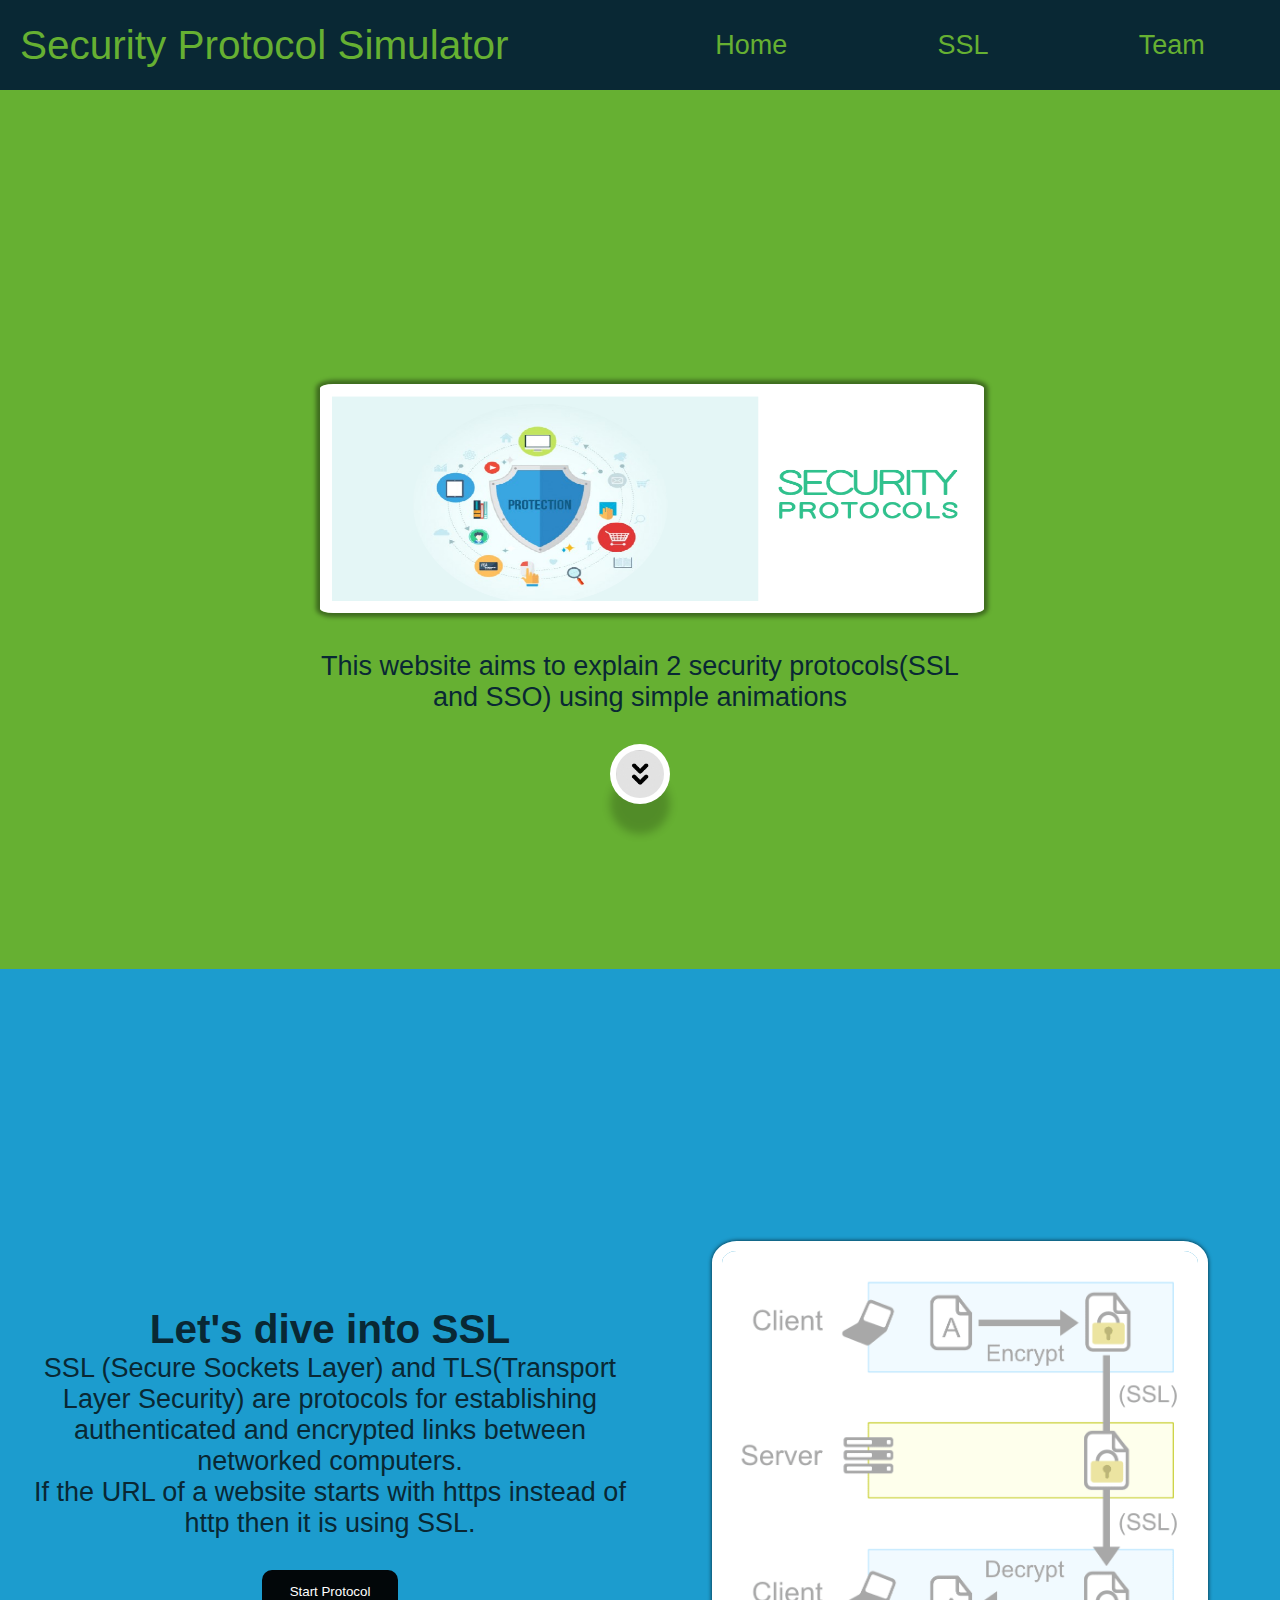
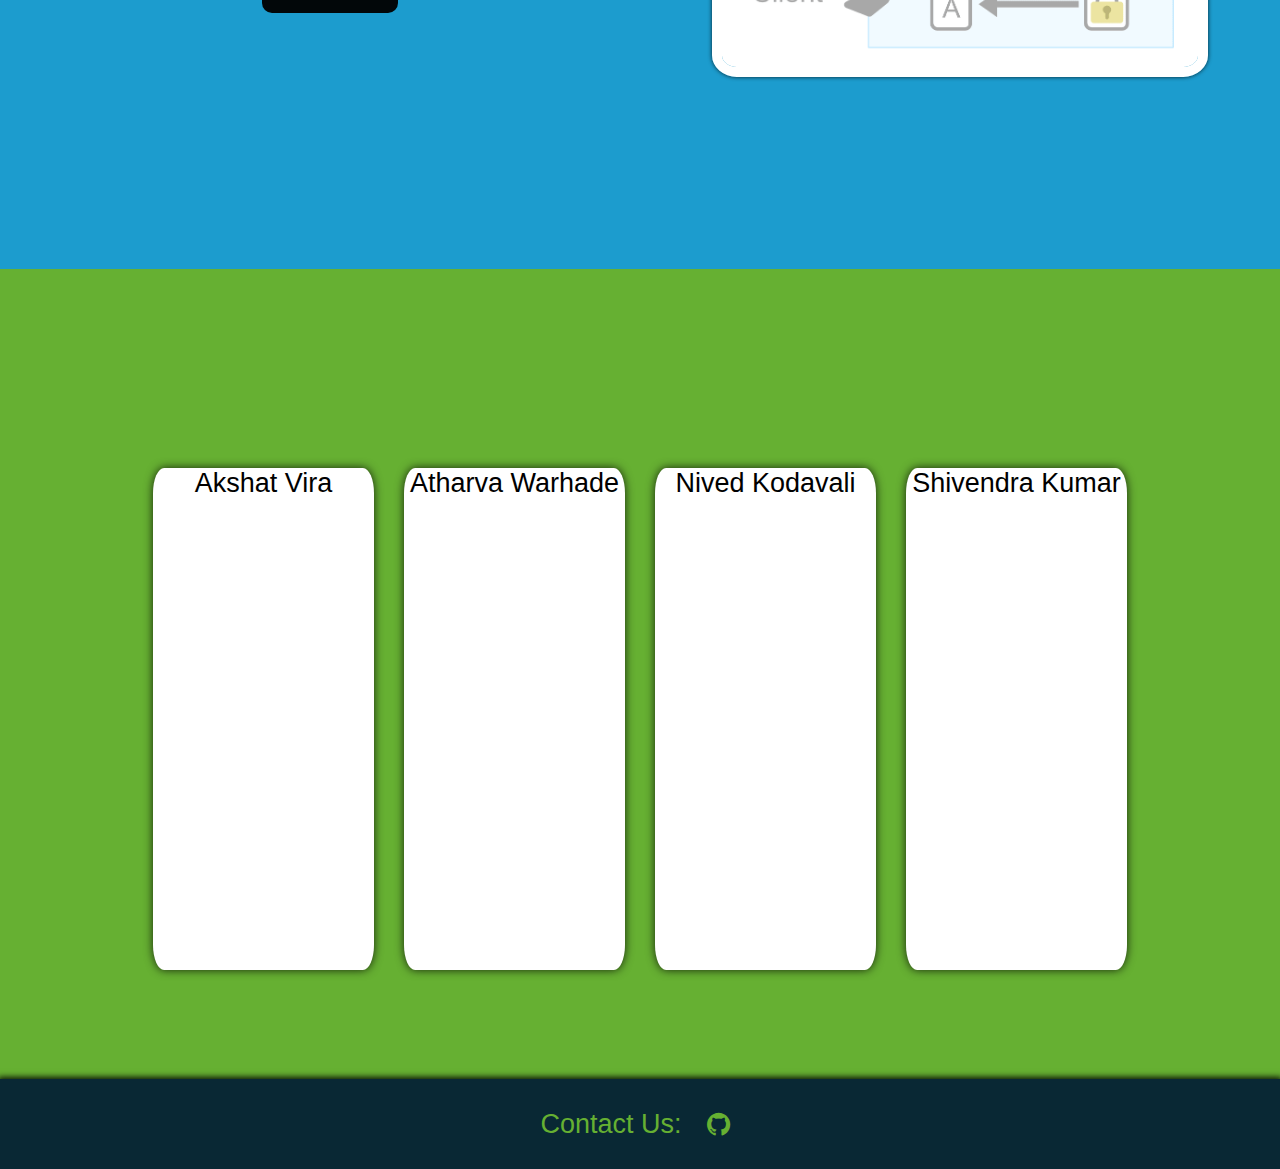
<file: index.html>
<!DOCTYPE html>
<html lang="en">
<head>
    <meta charset="UTF-8">
    <meta name="viewport" content="width=device-width, initial-scale=1.0">
    <link rel="stylesheet" href="./styles/style.css">
    <link rel="stylesheet" href="https://cdnjs.cloudflare.com/ajax/libs/font-awesome/4.7.0/css/font-awesome.min.css">
    
    <title>Security Protocol Sim</title>
</head>
<body>
    <nav>
        <span class="name">Security Protocol Simulator</span>
        <ul>
            <li><a href="#home">Home</a></li>
            <li><a href="#ssl">SSL</a></li>
            <!-- <li><a href="#sso">SSO</a></li> -->
            <li><a href="#contact">Team</a></li>
        </ul>
    </nav>
    <div class="dropup">
        <button class="dropbtn"><span class="nav-icon"></span></button>
        <div class="dropup-content">
          <a href="#home">Home</a>
          <a href="#ssl">SSL</a>
          <!-- <a href="#sso">SSO</a> -->
          <a href="#contact">Team</a>
        </div>
    </div>

    <div id="home">
        <div id="profile">
            <img src="./images/Security01.png" alt="Security Protocol" id="secureimg">
            <br> <br>
            <p style="color: #092834">
                This website aims to explain 2 security protocols(SSL and SSO) using simple animations <br>
            </p> <br>
            <a href="#ssl"> <img src="./images/down.png" alt="down" id="down">
        </div> <br>
            
            <br/> <br/> <br/>
        </a> <br>
    </div>

    <div id="ssl">
        <div class="blocks" style="color:#092834">
            <h2>Let's dive into SSL</h2>
            SSL (Secure Sockets Layer) and TLS(Transport Layer Security) are protocols for establishing authenticated and encrypted links between networked computers.<br/>
            If the URL of a website starts with https instead of http then it is using SSL.<br/>
            <br/>
            
            <button id="ssl_learn">Start Protocol</button>
            <div id="ssl_anim_box" class="modal">
                <div class="protocol_content">
                    <span class="close" id="close1">&times;</span>
                    
                    <div class="anim_box">
                        <div class="icon">
                            <span class="fa fa-desktop fa-2x"></span>
                            <span class="fa fa-server fa-2x"></span>
                        </div>
                        
                        <div class="msg">
                            <div id = 'moving_box' class="msg-content">
                                This box will display what information is shared
                            </div>
                        </div>
                        
                        <div class="explain">
                            Explanation
                            <div id="message">Here the explanation of step will be given</div>

                        </div>

                        <button class="Previous" onclick="Go_Back()">Previous</button>
                        <button class="Next" onclick="Proceed()">Next</button>
                    </div>
                </div>
            </div>
        </div>

        <div class="im">
            <img src="./images/ssl01.png" alt="SSL">
        </div>
    </div>

    <!-- <div id="sso">
        <div class="blocks">
            <h2>SSO</h2>
            Description to be added 
        </div>
        <div class="im">
            <img src="" alt="SSO" class="avengers">
        </div>
    </div> -->

    <!-- <div id="project">
        <div class="blocks">
            <h2>LDAP</h2>
            Description to be added &lt; if other work gets completed on time proceed to this &gt;
        </div>
        <div class="im">
            <img src="./images/Avengers5.jpg" alt="LDAP" class="avengers">
        </div> -->

        
        <!-- <div class="container">
            <div class="cards">
                <div class="box"></div>
            </div>
            <div class="cards">
                <div class="pic"><img src="./images/proj.jpg" alt=""></div>
                This is the screenshot of an animated wheel
            </div>
            <div class="cards">
                <div class="pic2"><img src="./images/back.jpeg" alt=""></div>
            </div>
        </div> -->
    </div>

    <div id="contact">
        <div class="container">
            <div class="cards">
                Akshat Vira
            </div>
            <div class="cards">
                Atharva Warhade
            </div>
            <div class="cards">
                Nived Kodavali
            </div>
            <div class="cards">
                Shivendra Kumar
            </div>
        </div>

        </div>

        
    </div>

    <footer>
        Contact Us: &nbsp;
        <!--<a href="https://www.facebook.com/akshat.vira.5"><span class="fa fa-facebook"></span></a>-->
        <a href="https://github.com/ViraAkshat"><span class="fa fa-github"></span></a>
        <!-- <a href="https://www.sololearn.com/Profile/8106689#">Sololearn</a> -->
    </footer>

    <!--JavaScript-->
    <script src="./script.js"></script>
</body>
</html>
</file>
<file: styles/style.css>
* {
  margin: 0;
  padding: 0;
  -webkit-box-sizing: border-box;
          box-sizing: border-box;
}

html {
  scroll-behavior: smooth;
}

body {
  font-family: sans-serif;
  text-align: center;
  font-size: 3vh;
}

h1, h2, nav {
  font-family: sans-serif;
}

ul {
  list-style: none;
}

.blocks {
  padding: 10px;
  -webkit-box-flex: 1;
      -ms-flex: 1;
          flex: 1;
}

.im {
  width: 50%;
  height: 100%;
  display: -webkit-box;
  display: -ms-flexbox;
  display: flex;
  -webkit-box-pack: center;
      -ms-flex-pack: center;
          justify-content: center;
  -webkit-box-align: center;
      -ms-flex-align: center;
          align-items: center;
  -webkit-box-flex: 1;
      -ms-flex: 1;
          flex: 1;
}

nav {
  height: 10vh;
  width: 100%;
  background: #092834;
  position: fixed;
  top: 0;
  z-index: 1;
}

nav ul {
  display: -webkit-box;
  display: -ms-flexbox;
  display: flex;
  list-style: none;
  width: 50%;
  height: 100%;
  -ms-flex-pack: distribute;
      justify-content: space-around;
  -webkit-box-align: center;
      -ms-flex-align: center;
          align-items: center;
}

nav ul li a {
  display: block;
  color: #66B032;
  text-decoration: none;
  font-size: 3vh;
  padding: 5px 20px;
}

nav ul li a:hover {
  color: white;
}

.name {
  float: left;
  display: -webkit-box;
  display: -ms-flexbox;
  display: flex;
  -webkit-box-pack: center;
      -ms-flex-pack: center;
          justify-content: center;
  -webkit-box-align: center;
      -ms-flex-align: center;
          align-items: center;
  height: 100%;
  color: #66B032;
  font-size: 1.5em;
  padding: 20px;
}

@media (max-width: 768px) {
  nav {
    display: -webkit-box;
    display: -ms-flexbox;
    display: flex;
    -webkit-box-pack: center;
        -ms-flex-pack: center;
            justify-content: center;
    -webkit-box-align: center;
        -ms-flex-align: center;
            align-items: center;
  }
  nav ul {
    display: none;
    overflow: hidden;
    max-height: 0;
  }
  .dropbtn {
    background-color: #092834;
    color: white;
    display: -webkit-box;
    display: -ms-flexbox;
    display: flex;
    -webkit-box-pack: center;
        -ms-flex-pack: center;
            justify-content: center;
    -webkit-box-align: center;
        -ms-flex-align: center;
            align-items: center;
    border: none;
    height: 8vh;
    width: 8vh;
    border-radius: 50%;
    -webkit-box-shadow: 0px 0px 6px 2px rgba(0, 0, 0, 0.6);
            box-shadow: 0px 0px 6px 2px rgba(0, 0, 0, 0.6);
    cursor: pointer;
  }
  .dropup {
    position: fixed;
    display: inline-block;
    bottom: 0;
    right: 0;
    padding: 10px 20px;
    display: -webkit-box;
    display: -ms-flexbox;
    display: flex;
    -webkit-box-pack: end;
        -ms-flex-pack: end;
            justify-content: flex-end;
  }
  .dropup-content {
    display: none;
    position: absolute;
    min-width: 160px;
    bottom: 10vh;
    z-index: 5;
  }
  .dropup-content a {
    color: #66B032;
    background-color: #092834;
    -webkit-box-shadow: 0px 0px 6px 2px rgba(0, 0, 0, 0.6);
            box-shadow: 0px 0px 6px 2px rgba(0, 0, 0, 0.6);
    padding: 12px 16px;
    text-decoration: none;
    display: block;
    border-radius: 5%;
  }
  .dropup-content a:hover {
    color: #E9F3BE;
    background-color: #020709;
  }
  .dropup:hover .dropup-content {
    display: block;
  }
  .dropup:hover .dropbtn {
    background-color: #020709;
  }
  .dropbtn .nav-icon {
    background-color: #66B032;
    display: block;
    height: .5vw;
    width: 2.5vh;
    position: relative;
    -webkit-transition: background .2s ease-out;
    transition: background .2s ease-out;
  }
  .dropbtn .nav-icon::before {
    background-color: #66B032;
    content: "";
    display: block;
    height: 100%;
    width: 100%;
    position: absolute;
    -webkit-transition: all .2s ease-out;
    transition: all .2s ease-out;
    top: 5px;
  }
  .dropbtn .nav-icon::after {
    background-color: #66B032;
    content: "";
    display: block;
    height: 100%;
    width: 100%;
    position: absolute;
    -webkit-transition: all .2s ease-out;
    transition: all .2s ease-out;
    top: -5px;
  }
  .dropup:hover .dropbtn .nav-icon {
    background-color: transparent;
  }
  .dropup:hover .dropbtn .nav-icon::before {
    -webkit-transform: rotate(-45deg);
            transform: rotate(-45deg);
    top: 0;
  }
  .dropup:hover .dropbtn .nav-icon::after {
    -webkit-transform: rotate(45deg);
            transform: rotate(45deg);
    top: 0;
  }
  #book, #movie {
    -webkit-box-orient: vertical;
    -webkit-box-direction: normal;
        -ms-flex-direction: column;
            flex-direction: column;
  }
  .im {
    height: 50%;
    width: 100%;
  }
  .im img {
    max-height: none;
    max-width: none;
  }
}

@media (min-width: 768px) {
  nav ul {
    clear: none;
    float: right;
    max-height: none;
  }
  .container {
    display: -webkit-box;
    display: -ms-flexbox;
    display: flex;
    -webkit-box-pack: space-evenly;
        -ms-flex-pack: space-evenly;
            justify-content: space-evenly;
    -webkit-box-align: center;
        -ms-flex-align: center;
            align-items: center;
    height: 90%;
    width: 80%;
  }
  .footer {
    font-size: 1em;
  }
}

#home {
  background: #66B032;
  background-size: 100% 100%;
  height: 100vh;
  padding-top: 10vh;
  display: -webkit-box;
  display: -ms-flexbox;
  display: flex;
  -webkit-box-orient: vertical;
  -webkit-box-direction: normal;
      -ms-flex-direction: column;
          flex-direction: column;
  -webkit-box-pack: center;
      -ms-flex-pack: center;
          justify-content: center;
  -webkit-box-align: center;
      -ms-flex-align: center;
          align-items: center;
}

#profile #secureimg {
  width: 50vw;
  height: 16vw;
  min-width: 140px;
  min-height: 140px;
  border: 1vw white solid;
  border-radius: 2%;
  -webkit-box-shadow: 0px 0px 4px 4px rgba(0, 0, 0, 0.4);
          box-shadow: 0px 0px 4px 4px rgba(0, 0, 0, 0.4);
  -webkit-box-sizing: content-box;
          box-sizing: content-box;
}

#profile {
  width: 50vw;
  height: 16vw;
  min-width: 140px;
  min-height: 140px;
  position: relative;
}

#profile::after {
  content: "Security Protocols";
  color: white;
  background: black;
  width: 50vw;
  height: 16vw;
  min-width: 140px;
  min-height: 140px;
  border-radius: 2%;
  position: absolute;
  border: 1vw white solid;
  top: 0;
  left: 0;
  display: -webkit-box;
  display: -ms-flexbox;
  display: flex;
  -webkit-box-pack: center;
      -ms-flex-pack: center;
          justify-content: center;
  -webkit-box-align: center;
      -ms-flex-align: center;
          align-items: center;
  opacity: 0;
  -webkit-transition: 0.5s ease-in-out;
  transition: 0.5s ease-in-out;
}

#profile:hover::after {
  opacity: 0.6;
}

#down {
  height: 4vw;
  width: 4vw;
  min-width: 60px;
  min-height: 60px;
  background: white;
  color: black;
  border-radius: 50%;
  -webkit-box-shadow: 0px 30px 8px rgba(0, 0, 0, 0.2);
          box-shadow: 0px 30px 8px rgba(0, 0, 0, 0.2);
  padding: 6px;
  text-decoration: none;
  -webkit-animation: floating 3s ease-in-out infinite;
          animation: floating 3s ease-in-out infinite;
}

@-webkit-keyframes floating {
  from {
  }
  50% {
    -webkit-transform: translate(0px, 20px);
            transform: translate(0px, 20px);
    -webkit-box-shadow: 0px 10px 4px rgba(0, 0, 0, 0.4);
            box-shadow: 0px 10px 4px rgba(0, 0, 0, 0.4);
  }
  to {
  }
}

@keyframes floating {
  from {
  }
  50% {
    -webkit-transform: translate(0px, 20px);
            transform: translate(0px, 20px);
    -webkit-box-shadow: 0px 10px 4px rgba(0, 0, 0, 0.4);
            box-shadow: 0px 10px 4px rgba(0, 0, 0, 0.4);
  }
  to {
  }
}

#ssl {
  background-color: #1C9CCE;
  height: 100vh;
  padding: 10px;
  padding-top: 10vh;
  display: -webkit-box;
  display: -ms-flexbox;
  display: flex;
  -ms-flex-pack: distribute;
      justify-content: space-around;
  -webkit-box-align: center;
      -ms-flex-align: center;
          align-items: center;
  overflow: auto;
}

button {
  border: none;
  color: white;
  padding: 14px 28px;
  cursor: pointer;
  border-radius: 10px;
  background-color: #020709;
}

button:hover {
  background-color: #081d25;
}

.modal {
  display: none;
  position: fixed;
  z-index: 10;
  left: 0;
  top: 0;
  width: 100%;
  height: 100%;
  overflow: auto;
  background-color: black;
  background-color: rgba(0, 0, 0, 0.4);
}

.protocol_content {
  background-color: #fefefe;
  margin: 15% auto;
  padding: 20px;
  border: 1px solid #888;
  width: 80%;
  border-radius: 10px;
}

.close {
  color: #aaa;
  float: right;
  font-size: 28px;
  font-weight: bold;
}

.close:hover,
.close:focus {
  color: black;
  text-decoration: none;
  cursor: pointer;
}

.anim_box {
  padding: 10%;
}

.icon {
  display: -webkit-box;
  display: -ms-flexbox;
  display: flex;
  -webkit-box-pack: justify;
      -ms-flex-pack: justify;
          justify-content: space-between;
}

.msg {
  border-radius: 5px;
  padding: 2px;
  margin-bottom: 20px;
  margin-top: 5px;
  overflow: auto;
}

.msg-content {
  float: left;
  background-color: #66B032;
  padding: 10px;
  border-radius: 5px;
  -webkit-transition: 1s;
  transition: 1s;
}

.explain {
  width: 100%;
  background-color: #CFE675;
  border-radius: 5px;
  padding: 10px;
}

#sso {
  background: #66B032;
  height: 100vh;
  padding-top: 10vh;
  display: -webkit-box;
  display: -ms-flexbox;
  display: flex;
  -ms-flex-pack: distribute;
      justify-content: space-around;
  -webkit-box-align: center;
      -ms-flex-align: center;
          align-items: center;
}

.im img {
  max-height: 75%;
  max-width: 80%;
  border: 10px white solid;
  border-radius: 5%;
  -webkit-box-shadow: 0px 0px 4px 0px rgba(0, 0, 0, 0.8);
          box-shadow: 0px 0px 4px 0px rgba(0, 0, 0, 0.8);
  -webkit-transition: all .5s ease-in-out;
  transition: all .5s ease-in-out;
}

.im img:hover {
  -webkit-transform: scale(1.05);
          transform: scale(1.05);
  -webkit-box-shadow: 0px 0px 10px 0px rgba(0, 0, 0, 0.6);
          box-shadow: 0px 0px 10px 0px rgba(0, 0, 0, 0.6);
}

#project {
  background: #1C9CCE;
  height: 100vh;
  padding-top: 10vh;
  display: -webkit-box;
  display: -ms-flexbox;
  display: flex;
  -webkit-box-pack: center;
      -ms-flex-pack: center;
          justify-content: center;
  -webkit-box-align: center;
      -ms-flex-align: center;
          align-items: center;
}

.container {
  overflow-y: hidden;
  overflow-x: auto;
  padding: 10px;
  white-space: nowrap;
  margin: 5%;
  z-index: 0;
}

.container::-webkit-scrollbar {
  display: none;
}

.cards {
  height: 80%;
  width: 25%;
  min-height: 300px;
  min-width: 200px;
  display: inline-block;
  background-color: white;
  border-radius: 5%;
  margin: 15px;
  -webkit-box-shadow: 0px 0px 10px 0px rgba(0, 0, 0, 0.8);
          box-shadow: 0px 0px 10px 0px rgba(0, 0, 0, 0.8);
  -webkit-transition: all .5s ease-in-out;
  transition: all .5s ease-in-out;
  overflow: hidden;
  position: relative;
  text-align: center;
  overflow-wrap: break-word;
  z-index: 0;
}

.cards:hover {
  -webkit-transform: scale(1.05);
          transform: scale(1.05);
  -webkit-box-shadow: 0px 0px 15px 0px rgba(0, 0, 0, 0.6);
          box-shadow: 0px 0px 15px 0px rgba(0, 0, 0, 0.6);
}

.box {
  position: relative;
  background-color: #092834;
  border: 1px solid #092834;
  height: 140px;
  width: 140px;
  outline: 0;
  overflow: hidden;
  border-radius: 50%;
  margin: auto;
  top: 80px;
}

.box::before {
  content: 'Box';
  color: white;
  width: 100%;
  height: 100%;
  display: -webkit-box;
  display: -ms-flexbox;
  display: flex;
  -webkit-box-align: center;
      -ms-flex-align: center;
          align-items: center;
  -webkit-box-pack: center;
      -ms-flex-pack: center;
          justify-content: center;
}

.box::after {
  content: '';
  position: absolute;
  background-color: white;
  height: 200%;
  width: 200%;
  bottom: -50%;
  left: -50%;
  border-radius: 45%;
  animation: spin 5s ease-in-out infinite alternate-reverse;
}

@-webkit-keyframes spin {
  0% {
    -webkit-transform: translateY(0) rotate(0deg);
            transform: translateY(0) rotate(0deg);
  }
  100% {
    -webkit-transform: translateY(-100%) rotate(720deg);
            transform: translateY(-100%) rotate(720deg);
  }
}

@keyframes spin {
  0% {
    -webkit-transform: translateY(0) rotate(0deg);
            transform: translateY(0) rotate(0deg);
  }
  100% {
    -webkit-transform: translateY(-100%) rotate(720deg);
            transform: translateY(-100%) rotate(720deg);
  }
}

.pic img {
  width: 100%;
}

.pic2 img {
  width: 100%;
  height: 100%;
}

.pic2::after {
  content: "Image Overlay";
  color: white;
  background: black;
  width: 100%;
  height: 100%;
  position: absolute;
  top: 0;
  left: 0;
  display: -webkit-box;
  display: -ms-flexbox;
  display: flex;
  -webkit-box-pack: center;
      -ms-flex-pack: center;
          justify-content: center;
  -webkit-box-align: center;
      -ms-flex-align: center;
          align-items: center;
  opacity: 0;
  -webkit-transition: 0.5s ease-in-out;
  transition: 0.5s ease-in-out;
}

.pic2:hover::after {
  opacity: 0.6;
}

.footer {
  position: absolute;
  bottom: 0;
  left: 0;
  height: 15%;
  width: 100%;
  font-size: 2vw;
  padding: 2px;
}

#contact {
  background: #66B032;
  height: 90vh;
  padding-top: 10vh;
  display: -webkit-box;
  display: -ms-flexbox;
  display: flex;
  -ms-flex-pack: distribute;
      justify-content: space-around;
  -webkit-box-align: center;
      -ms-flex-align: center;
          align-items: center;
}

footer {
  height: 10vh;
  width: 100%;
  background: #092834;
  color: #66B032;
  -webkit-box-shadow: 0px 0px 6px 2px rgba(0, 0, 0, 0.9);
          box-shadow: 0px 0px 6px 2px rgba(0, 0, 0, 0.9);
  display: -webkit-box;
  display: -ms-flexbox;
  display: flex;
  -webkit-box-pack: center;
      -ms-flex-pack: center;
          justify-content: center;
  -webkit-box-align: center;
      -ms-flex-align: center;
          align-items: center;
  padding: 20px;
}

footer .fa {
  color: #66B032;
  padding: 10px;
}

footer .fa:hover {
  color: #CFE675;
  cursor: pointer;
}

footer .fa a {
  text-decoration: none;
}

footer a {
  text-decoration: none;
  color: #66B032;
}

footer a:hover {
  color: #CFE675;
  cursor: pointer;
}

.blocks a {
  text-decoration: none;
  color: #092834;
}

.blocks a:hover {
  color: #000;
  cursor: pointer;
}
.Next{
  display: flexbox;
  position: relative;
  top: 50px;
}
#message{
  background-color: aliceblue;
  display: none;
}
.Previous{
  display: flexbox;
  position: relative;
  top: 50px;
}
/*# sourceMappingURL=style.css.map */
</file>
